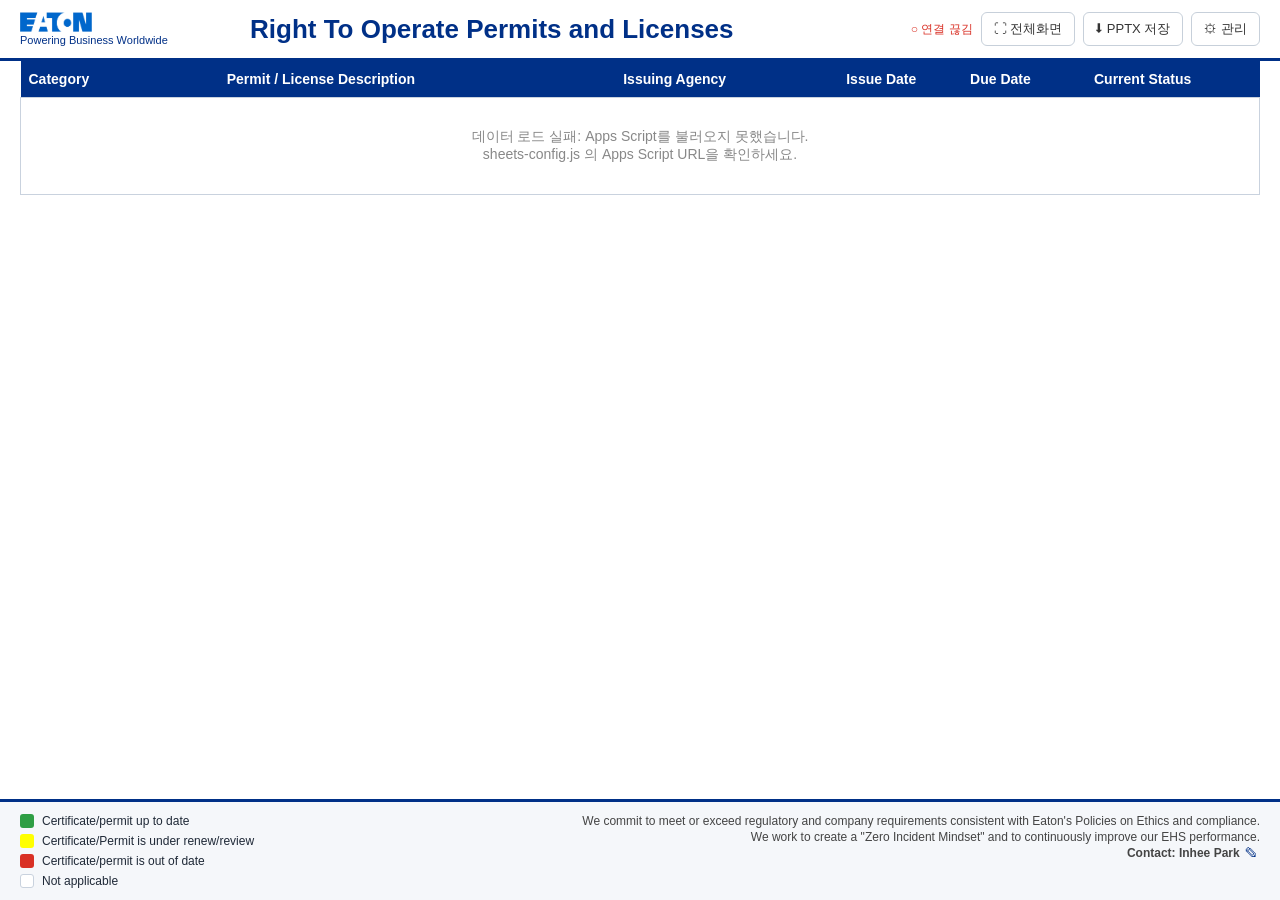
<file: index.html>
<!DOCTYPE html>
<html lang="ko">
<head>
  <meta charset="UTF-8" />
  <meta name="viewport" content="width=device-width, initial-scale=1.0" />
  <title>RTO - Right To Operate Permits and Licenses</title>
  <link rel="stylesheet" href="dashboard.css" />
</head>
<body>
  <header class="topbar">
    <div class="brand">
      <img class="brand-logo" src="eaton-logo.png" alt="EATON" />
      <span class="brand-tag">Powering Business Worldwide</span>
    </div>
    <h1 class="title"><span id="site-title">Right To Operate Permits and Licenses</span> <span class="site" id="site-name"></span></h1>
    <div class="actions">
      <span class="conn" id="conn-status" title="연결 상태">연결 확인 중…</span>
      <button id="btn-fullscreen" class="btn ghost" title="전체화면">⛶ 전체화면</button>
      <button id="btn-pptx" class="btn ghost" title="PowerPoint 파일로 저장">⬇ PPTX 저장</button>
      <a href="admin.html" class="btn ghost" title="관리자 화면">⚙ 관리</a>
    </div>
  </header>

  <main class="table-wrap" id="table-wrap">
    <table class="rto-table" id="rto-table">
      <thead>
        <tr>
          <th class="col-cat">Category</th>
          <th class="col-desc">Permit / License Description</th>
          <th class="col-agency">Issuing Agency</th>
          <th class="col-date">Issue Date</th>
          <th class="col-date">Due Date</th>
          <th class="col-status">Current Status</th>
          <th class="col-move"></th>
        </tr>
      </thead>
      <tbody id="table-body">
        <tr><td colspan="7" class="loading">데이터를 불러오는 중…</td></tr>
      </tbody>
    </table>
  </main>

  <footer class="foot">
    <div class="legend">
      <span class="legend-item"><i class="sw sw-ok"></i> Certificate/permit up to date</span>
      <span class="legend-item"><i class="sw sw-review"></i> Certificate/Permit is under renew/review</span>
      <span class="legend-item"><i class="sw sw-expired"></i> Certificate/permit is out of date</span>
      <span class="legend-item"><i class="sw sw-none"></i> Not applicable</span>
    </div>
    <div class="commit">
      <p>We commit to meet or exceed regulatory and company requirements consistent with Eaton's Policies on Ethics and compliance.</p>
      <p>We work to create a "Zero Incident Mindset" and to continuously improve our EHS performance.</p>
      <p class="contact">Contact: <span class="contact-editor"><span id="contact-name" title="클릭하여 연락처 수정">Inhee Park</span></span> <button id="btn-edit-contact" type="button" class="btn-mini" title="연락처 수정">✎</button></p>
    </div>
  </footer>

  <script type="module" src="dashboard.js"></script>
</body>
</html>
</file>
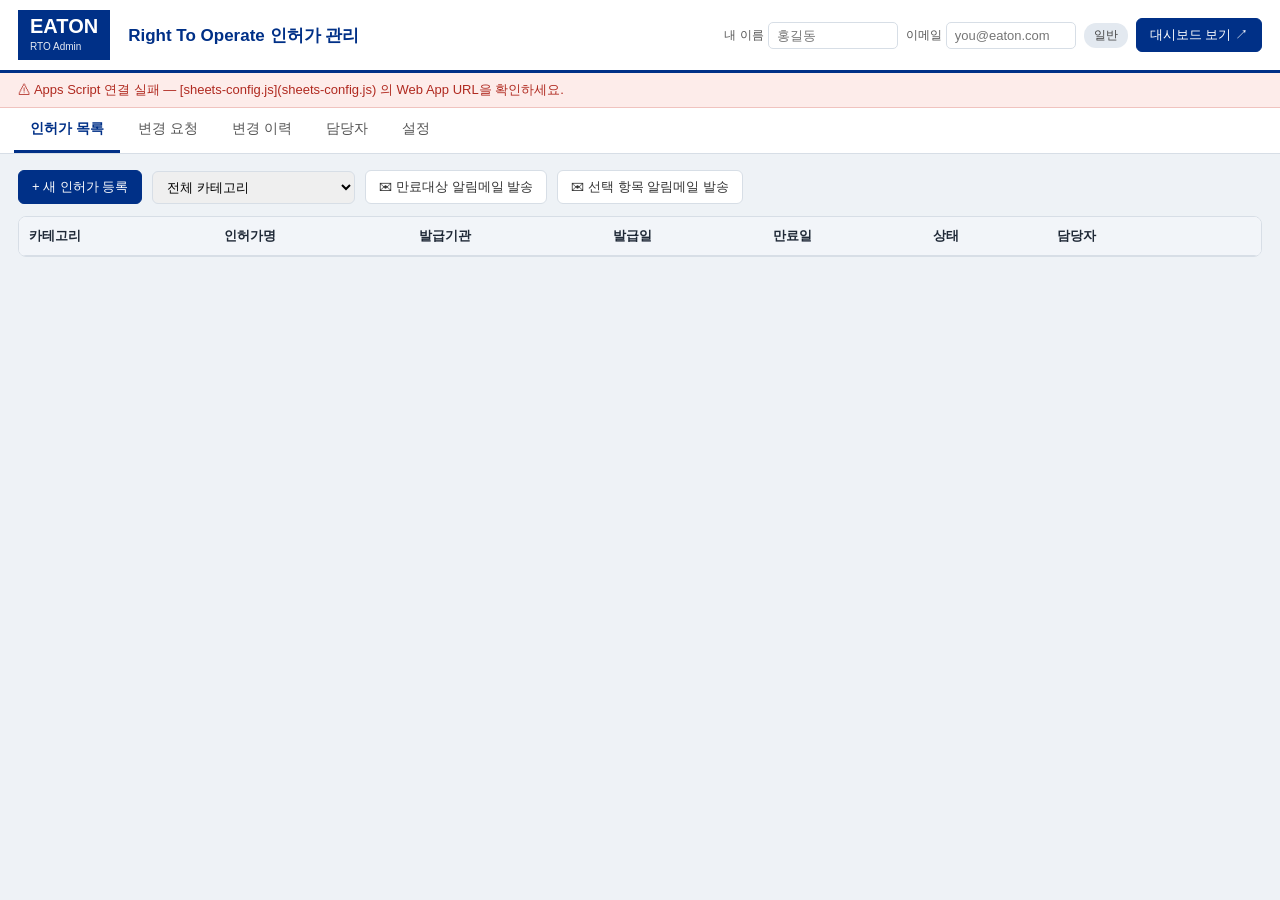
<file: admin.html>
<!DOCTYPE html>
<html lang="ko">
<head>
  <meta charset="UTF-8" />
  <meta name="viewport" content="width=device-width, initial-scale=1.0" />
  <title>RTO 관리자</title>
  <link rel="stylesheet" href="admin.css" />
</head>
<body>
  <header class="admin-top">
    <div class="brand">
      <span class="brand-name">EATON</span>
      <span class="brand-tag">RTO Admin</span>
    </div>
    <h1>Right To Operate 인허가 관리</h1>
    <div class="user-box">
      <label>내 이름 <input id="user-name" placeholder="홍길동" /></label>
      <label>이메일 <input id="user-email" placeholder="you@eaton.com" /></label>
      <span id="role-badge" class="role-badge">일반</span>
      <a href="index.html" class="btn primary" target="_blank">대시보드 보기 ↗</a>
    </div>
  </header>

  <div id="conn-banner" class="conn-banner" hidden>⚠ Apps Script 연결 실패 — [sheets-config.js](sheets-config.js) 의 Web App URL을 확인하세요.</div>

  <nav class="tabs">
    <button class="tab active" data-tab="permits">인허가 목록</button>
    <button class="tab" data-tab="requests">변경 요청 <span id="req-badge" class="badge" hidden>0</span></button>
    <button class="tab" data-tab="history">변경 이력</button>
    <button class="tab" data-tab="assignees">담당자</button>
    <button class="tab" data-tab="settings">설정</button>
  </nav>

  <main class="content">
    <!-- 인허가 목록 -->
    <section id="panel-permits" class="panel active">
      <div class="panel-bar">
        <button class="btn primary" id="btn-add">+ 새 인허가 등록</button>
        <select id="filter-category">
          <option value="">전체 카테고리</option>
          <option>Mandated Licenses/Permits</option>
          <option>Localized Licenses/Permits</option>
        </select>
        <button class="btn" id="btn-notify">✉ 만료대상 알림메일 발송</button>
        <button class="btn" id="btn-notify-selected">✉ 선택 항목 알림메일 발송</button>
        <span class="hint" id="notify-result"></span>
      </div>
      <div class="table-scroll">
        <table class="admin-table">
          <thead>
            <tr>
              <th>카테고리</th><th>인허가명</th><th>발급기관</th><th>발급일</th>
              <th>만료일</th><th>상태</th><th>담당자</th><th></th>
            </tr>
          </thead>
          <tbody id="permits-body"></tbody>
        </table>
      </div>
    </section>

    <!-- 변경 요청 -->
    <section id="panel-requests" class="panel">
      <p class="hint">일반 사용자의 등록/수정/삭제 요청이 여기에 쌓입니다. 팀장(설정의 lead_email)이 승인하면 반영되고, 변경 이력에 기록됩니다.</p>
      <div class="table-scroll">
        <table class="admin-table">
          <thead>
            <tr><th>요청일</th><th>유형</th><th>인허가명</th><th>요청자</th><th>상태</th><th></th></tr>
          </thead>
          <tbody id="requests-body"></tbody>
        </table>
      </div>
    </section>

    <!-- 변경 이력 -->
    <section id="panel-history" class="panel">
      <div class="table-scroll">
        <table class="admin-table">
          <thead>
            <tr><th>일시</th><th>유형</th><th>인허가명</th><th>변경 내용</th><th>변경자</th></tr>
          </thead>
          <tbody id="history-body"></tbody>
        </table>
      </div>
    </section>

    <!-- 담당자 -->
    <section id="panel-assignees" class="panel">
      <p class="hint">담당자는 인허가 등록/수정 시 입력한 담당자 이메일에서 자동 수집됩니다.</p>
      <div class="table-scroll">
        <table class="admin-table">
          <thead><tr><th>이름</th><th>이메일</th><th>역할</th></tr></thead>
          <tbody id="assignees-body"></tbody>
        </table>
      </div>
    </section>

    <!-- 설정 -->
    <section id="panel-settings" class="panel">
      <form id="settings-form" class="settings-grid">
        <label>회사명 <input name="company" /></label>
        <label>사업장명(영문) <input name="site_name" /></label>
        <label>대시보드 제목 <input name="title" /></label>
        <label>담당 연락처 <input name="contact" /></label>
        <label>검토 시작 기준(일) <input name="alert_days" type="number" min="1" /></label>
        <label>알림 발송 시점(D-N, 콤마구분) <input name="reminder_buckets" /></label>
        <label>팀장 이름 <input name="lead_name" /></label>
        <label>팀장 이메일 <input name="lead_email" /></label>
        <label>담당자 이메일(참조) <input name="manager_email" type="email" placeholder="cc@eaton.com" /></label>
        <label>설정 비밀번호 <input name="settings_password" type="password" autocomplete="new-password" placeholder="설정 잠금 해제용" /></label>
        <label class="wide">Google Apps Script Web App URL <input name="apps_script_url" placeholder="https://script.google.com/macros/s/…/exec" /></label>
        <div class="wide">
          <button type="submit" class="btn primary">설정 저장</button>
          <span class="hint" id="settings-result"></span>
        </div>
      </form>

      <div class="test-mail">
        <h3>메일 시험발송</h3>
        <div class="test-mail-row">
          <label class="check-label"><input type="checkbox" id="test-mail-lead" checked /> 팀장</label>
          <label class="check-label"><input type="checkbox" id="test-mail-assignees" /> 담당자 전체</label>
          <button type="button" class="btn" id="btn-test-mail">메일 시험발송</button>
          <span class="hint" id="test-mail-result"></span>
        </div>
      </div>
    </section>
  </main>

  <!-- 인허가 등록/수정 모달 -->
  <dialog id="permit-dialog">
    <form id="permit-form" method="dialog">
      <h2 id="dialog-title">새 인허가 등록</h2>
      <input type="hidden" name="id" />
      <div class="form-grid">
        <label>카테고리
          <select name="category">
            <option>Mandated Licenses/Permits</option>
            <option>Localized Licenses/Permits</option>
          </select>
        </label>
        <label>담당자 이름 <input name="assignee_name" /></label>
        <label class="wide">인허가명(한글) * <input name="description" required /></label>
        <label class="wide">영문 명칭 <input name="description_en" /></label>
        <label>발급기관 <input name="issuing_agency" /></label>
        <label>정렬순서 <input name="sort_order" type="number" value="0" /></label>
        <label>발급일 <input name="issue_date" type="date" /></label>
        <label>만료일 <input name="due_date" type="date" /></label>
        <label class="check-label"><input type="checkbox" id="issue-none" /> 발급일 해당 없음(N/A)</label>
        <label class="check-label"><input type="checkbox" id="due-none" /> 만료일 해당 없음(N/A)</label>
        <label>수동 상태
          <select name="status_override">
            <option value="">자동 계산</option>
            <option value="ok">최신 상태</option>
            <option value="review">갱신·검토 중</option>
            <option value="expired">만료</option>
            <option value="none">해당 없음</option>
          </select>
        </label>
        <label class="wide">담당자 이메일(알림 수신) <input name="assignee_email" type="email" /></label>
        <label class="wide">변경 사유/메모 <input name="note" placeholder="팀장 승인 요청 시 함께 전달됩니다" /></label>
      </div>
      <div class="dialog-actions">
        <button type="button" class="btn" id="btn-cancel">취소</button>
        <button type="submit" class="btn primary" id="btn-save">저장</button>
      </div>
    </form>
  </dialog>

  <!-- 만료 알림 발송 확인 모달 -->
  <dialog id="notify-dialog">
    <h2 id="notify-dialog-title">만료대상 알림메일 발송</h2>
    <div id="notify-preview" class="notify-preview"></div>
    <div class="dialog-actions">
      <button type="button" class="btn" id="btn-notify-cancel">취소</button>
      <button type="button" class="btn primary" id="btn-notify-send">알림 메일 발송하기</button>
    </div>
  </dialog>

  <!-- 선택 항목 알림메일 발송 모달 -->
  <dialog id="selected-notify-dialog">
    <h2>선택 항목 알림메일 발송</h2>
    <p class="hint">알림메일을 보낼 인허가 항목을 클릭해 선택하세요. 담당자 이메일이 없는 항목은 발송에서 제외됩니다.</p>
    <div id="selected-notify-summary" class="notify-summary"></div>
    <div class="table-scroll selected-notify-scroll">
      <div class="selected-notify-head">
        <label class="check-label"><input type="checkbox" id="selected-notify-check-all" /> 전체 선택</label>
      </div>
      <div id="selected-notify-list" class="selected-notify-list"></div>
    </div>
    <div class="dialog-actions">
      <button type="button" class="btn" id="btn-selected-notify-cancel">취소</button>
      <button type="button" class="btn primary" id="btn-selected-notify-send">메일알림 발송하기</button>
    </div>
  </dialog>

  <!-- 설정 잠금 비밀번호 모달 -->
  <dialog id="settings-password-dialog">
    <h2>설정 잠금</h2>
    <p class="hint">설정 화면에 들어가려면 비밀번호를 입력하세요.</p>
    <form id="settings-password-form">
      <input type="password" id="settings-password-input" placeholder="비밀번호" autocomplete="off" />
      <p class="hint warn" id="settings-pw-error" hidden>비밀번호가 올바르지 않습니다.</p>
      <div class="dialog-actions">
        <button type="button" class="btn" id="btn-settings-pw-cancel">취소</button>
        <button type="submit" class="btn primary">확인</button>
      </div>
    </form>
  </dialog>

  <script type="module" src="admin.js"></script>
</body>
</html>
</file>
<file: dashboard.css>
:root {
  --blue: #003087;      /* Eaton blue */
  --blue-light: #1a6dc8;
  --border: #c9d2de;
  --text: #1f2937;
  --ok: #2e9e44;
  --review: #ffff00;
  --expired: #d93025;
}

* { box-sizing: border-box; margin: 0; padding: 0; }

html, body {
  height: 100%;
  font-family: "Segoe UI", "Malgun Gothic", "Apple SD Gothic Neo", sans-serif;
  color: var(--text);
  background: #fff;
}

body {
  display: flex;
  flex-direction: column;
  min-height: 100vh;
}

/* ---------- 상단 ---------- */
.topbar {
  display: flex;
  align-items: center;
  gap: 20px;
  padding: 12px 20px;
  border-bottom: 3px solid var(--blue);
}

.brand {
  display: flex;
  flex-direction: column;
  align-items: flex-start;
  gap: 2px;
  min-width: 210px;
}
.brand-logo { height: 20px; width: auto; display: block; }
.brand-tag { font-size: 11px; color: var(--blue); }

.title { flex: 1; font-size: 26px; font-weight: 800; color: var(--blue); }
.title .site { font-weight: 400; color: #555; font-size: 15px; }

.actions { display: flex; align-items: center; gap: 8px; }
.btn {
  display: inline-flex; align-items: center; gap: 4px;
  padding: 7px 12px; border-radius: 6px; cursor: pointer;
  font-size: 13px; border: 1px solid transparent; text-decoration: none;
}
.btn.ghost { background: #fff; border-color: #c7d0da; color: #333; }
.btn.ghost:hover { background: #f0f4f8; }

.conn { font-size: 12px; color: #888; }
.conn.on { color: var(--ok); }
.conn.off { color: var(--expired); }

/* ---------- 테이블 ---------- */
.table-wrap { flex: 1; overflow: auto; padding: 0 20px 10px; }

.rto-table { width: 100%; border-collapse: collapse; font-size: 14px; }
.rto-table th {
  background: var(--blue); color: #fff; font-weight: 700;
  padding: var(--rto-pad-y, 10px) 8px; text-align: left; position: sticky; top: 0; z-index: 2;
  white-space: nowrap;
}
.rto-table td { padding: var(--rto-pad-y, 8px) 8px; border: 1px solid var(--border); vertical-align: middle; }

.col-cat { width: 16%; }
.col-desc { width: 32%; }
.col-agency { width: 18%; }
.col-date { width: 10%; text-align: center; }
.col-status { width: 10%; text-align: center; }
.col-move { width: 42px; text-align: center; white-space: nowrap; }

.rto-table tbody tr:hover { background: #f4f8fd; }

.cat-cell { font-weight: 700; color: var(--blue); vertical-align: middle; }

.status-badge {
  display: block; width: 100%; height: 22px;
  border-radius: 4px;
}
.status-badge.ok { background: var(--ok); }
.status-badge.review { background: var(--review); }
.status-badge.none { background: #fff; border: 1px solid var(--border); }
.status-badge.expired { background: var(--expired); }

.status-badge.status-edit { cursor: pointer; }
.status-badge.status-edit:hover { outline: 2px solid var(--blue); outline-offset: 1px; }
.status-editor {
  min-width: 120px; padding: 5px 8px; border-radius: 4px;
  border: 1px solid var(--blue); font-size: 12px; font-weight: 700;
  background: #fff; color: var(--text);
}

.drag-handle { cursor: grab; color: var(--blue); font-size: 14px; line-height: 1; padding: 2px 4px; display: inline-block; }
.drag-handle:hover { color: var(--blue-light); }
tr.dragging { opacity: 0.4; }
tr.drag-over td { box-shadow: inset 0 2px 0 var(--blue); }

.row-review td:not(.cat-cell) { background: #fff7d6; }
.row-expired td:not(.cat-cell) { background: #fdecea; }

.loading { text-align: center; color: #888; padding: 30px !important; }

/* ---------- 하단 ---------- */
.foot {
  display: flex; justify-content: space-between; gap: 30px;
  padding: 12px 20px; border-top: 3px solid var(--blue); background: #f5f7fa;
}
.legend { display: flex; flex-direction: column; gap: 6px; font-size: 12px; }
.legend-item { display: flex; align-items: center; gap: 8px; }
.sw { width: 14px; height: 14px; display: inline-block; border-radius: 3px; }
.sw-ok { background: var(--ok); }
.sw-review { background: var(--review); }
.sw-none { background: #fff; border: 1px solid var(--border); }
.sw-expired { background: var(--expired); }

.commit { flex: 1; font-size: 12px; color: #444; display: flex; flex-direction: column; gap: 2px; align-items: flex-end; text-align: right; }
.commit .contact { font-weight: 700; }

.contact-editor { display: inline-flex; align-items: center; }
#contact-name { cursor: pointer; border-bottom: 1px dashed transparent; }
#contact-name:hover { color: var(--blue); border-bottom-color: var(--blue); }
.contact-input {
  font: inherit; font-weight: 700; color: var(--text);
  border: 1px solid var(--blue); border-radius: 4px;
  padding: 1px 6px; width: 180px;
}
.btn-mini {
  background: none; border: none; cursor: pointer;
  color: var(--blue); font-size: 13px; line-height: 1; padding: 0 2px;
}
.btn-mini:hover { color: var(--blue-light); }

/* ---------- 전체화면 ---------- */
:fullscreen .topbar .actions .btn.ghost { display: none; }
:fullscreen .topbar .actions .conn { display: none; }
:fullscreen th.col-move, :fullscreen td.col-move { display: none; }
:fullscreen .table-wrap { overflow: hidden; }
:fullscreen .rto-table { white-space: nowrap; }
:fullscreen .status-badge { font-size: inherit; }

@media print {
  .actions { display: none; }
  .table-wrap { overflow: visible; }
}
</file>
<file: admin.css>
:root {
  --blue: #003087;
  --blue-light: #1a6dc8;
  --border: #d7dee6;
  --text: #1f2937;
  --ok: #2e9e44;
  --review: #f5b400;
  --expired: #d93025;
}

* { box-sizing: border-box; margin: 0; padding: 0; }
html, body { height: 100%; }
body {
  font-family: "Segoe UI", "Malgun Gothic", "Apple SD Gothic Neo", sans-serif;
  color: var(--text); background: #eef2f6;
  display: flex; flex-direction: column;
}

.admin-top {
  display: flex; align-items: center; gap: 18px;
  padding: 10px 18px; background: #fff; border-bottom: 3px solid var(--blue);
}
.brand { background: var(--blue); color: #fff; padding: 6px 12px; }
.brand-name { font-size: 20px; font-weight: 800; display: block; line-height: 1; }
.brand-tag { font-size: 10px; opacity: .9; }
.admin-top h1 { flex: 1; font-size: 17px; color: var(--blue); }
.user-box { display: flex; align-items: center; gap: 8px; flex-wrap: wrap; }
.user-box label { font-size: 12px; color: #555; display: flex; align-items: center; gap: 4px; }
.user-box input { padding: 5px 8px; border: 1px solid var(--border); border-radius: 5px; font-size: 13px; width: 130px; }
.role-badge { padding: 4px 10px; border-radius: 12px; font-size: 12px; background: #e3e9f0; color: #444; }
.role-badge.lead { background: var(--blue); color: #fff; }

.conn-banner { background: #fdecea; color: #b02a20; padding: 8px 18px; font-size: 13px; border-bottom: 1px solid #f0c3bf; }

.tabs { display: flex; gap: 2px; background: #fff; padding: 0 14px; border-bottom: 1px solid var(--border); }
.tab {
  padding: 12px 16px; border: none; background: none; cursor: pointer;
  font-size: 14px; color: #555; border-bottom: 3px solid transparent;
}
.tab.active { color: var(--blue); font-weight: 700; border-bottom-color: var(--blue); }
.badge { background: var(--expired); color: #fff; border-radius: 10px; padding: 1px 7px; font-size: 11px; margin-left: 4px; }

.content { flex: 1; padding: 16px 18px; overflow: auto; }
.panel { display: none; }
.panel.active { display: block; }

.panel-bar { display: flex; align-items: center; gap: 10px; margin-bottom: 12px; flex-wrap: wrap; }
.panel-bar input, .panel-bar select {
  padding: 7px 10px; border: 1px solid var(--border); border-radius: 6px; font-size: 13px;
}
.hint { font-size: 12px; color: #777; }

.btn {
  display: inline-flex; align-items: center; gap: 5px;
  padding: 7px 13px; border-radius: 6px; cursor: pointer; font-size: 13px;
  border: 1px solid var(--border); background: #fff; color: #333; text-decoration: none;
}
.btn:hover { background: #f0f4f8; }
.btn.primary { background: var(--blue); color: #fff; border-color: var(--blue); }
.btn.primary:hover { background: #0a2f73; }
.btn.danger { color: var(--expired); border-color: #f0c3bf; }
.btn.small { padding: 4px 9px; font-size: 12px; }

.table-scroll { overflow: auto; background: #fff; border: 1px solid var(--border); border-radius: 8px; }
.admin-table { width: 100%; border-collapse: collapse; font-size: 13px; }
.admin-table th { background: #f2f5f9; text-align: left; padding: 10px; border-bottom: 1px solid var(--border); white-space: nowrap; }
.admin-table td { padding: 9px 10px; border-bottom: 1px solid #eef1f4; vertical-align: middle; }
.admin-table tr:last-child td { border-bottom: none; }
.admin-table tbody tr:hover { background: #f7fafd; }

.status-badge {
  display: inline-block; min-width: 70px; text-align: center;
  padding: 4px 8px; border-radius: 4px; color: #fff; font-weight: 700; font-size: 12px;
}
.status-badge.ok { background: var(--ok); }
.status-badge.review { background: var(--review); color: #333; }
.status-badge.expired { background: var(--expired); }
.status-badge.none { background: #fff; color: var(--text); border: 1px solid var(--border); }

.req-badge { display: inline-block; padding: 2px 8px; border-radius: 10px; font-size: 11px; }
.req-badge.pending { background: #fff3cd; color: #856404; }
.req-badge.approved { background: #d7f0dd; color: #176b34; }
.req-badge.rejected { background: #fdecea; color: #b02a20; }

.settings-grid { display: grid; grid-template-columns: 1fr 1fr; gap: 14px; max-width: 820px; background: #fff; padding: 18px; border-radius: 8px; border: 1px solid var(--border); }
.settings-grid label { display: flex; flex-direction: column; gap: 5px; font-size: 13px; color: #444; }
.settings-grid input { padding: 8px 10px; border: 1px solid var(--border); border-radius: 6px; font-size: 13px; }
.settings-grid .wide { grid-column: 1 / -1; }

.test-mail { max-width: 820px; background: #fff; padding: 18px; border-radius: 8px; border: 1px solid var(--border); margin-top: 14px; }
.test-mail h3 { font-size: 14px; color: var(--blue); margin-bottom: 10px; }
.test-mail-row { display: flex; align-items: center; gap: 14px; flex-wrap: wrap; }
.test-mail-row .check-label { flex-direction: row; align-items: center; gap: 5px; font-size: 13px; color: #444; }
.test-mail-row .hint { font-size: 12px; color: #888; }

.notify-preview { margin-bottom: 14px; }
.notify-summary { font-size: 13px; color: #444; margin-bottom: 8px; }
.warn { color: var(--expired); font-weight: 700; }
#notify-dialog { width: min(720px, 94vw); }
#selected-notify-dialog { width: min(760px, 94vw); }
.selected-notify-scroll { max-height: 420px; overflow: auto; }
.selected-notify-head {
  position: sticky; top: 0; z-index: 1;
  padding: 8px 12px; background: #f2f5f9; border-bottom: 1px solid var(--border);
}
.selected-notify-head .check-label {
  display: inline-flex; align-items: center; gap: 6px;
  font-size: 13px; color: #444; cursor: pointer;
}
.selected-notify-list { display: flex; flex-direction: column; }
.sel-item {
  display: flex; align-items: center; gap: 10px;
  padding: 9px 12px; border-bottom: 1px solid #eef1f4;
  font-size: 13px; cursor: pointer;
}
.sel-item:hover { background: #f7fafd; }
.sel-item.no-email { opacity: .7; }
.sel-item input[type="checkbox"] { width: 16px; height: 16px; cursor: pointer; flex: none; }
.sel-name { flex: 1; font-weight: 600; color: var(--text); }
.sel-meta { color: #666; white-space: nowrap; }
.sel-email { color: #888; font-size: 12px; white-space: nowrap; }
.sel-empty { padding: 16px; color: #888; font-size: 13px; }
#settings-password-dialog { width: min(420px, 92vw); }
#settings-password-form { display: flex; flex-direction: column; gap: 10px; margin-top: 4px; }
#settings-password-input {
  padding: 9px 10px; border: 1px solid var(--border); border-radius: 6px; font-size: 14px;
}
dialog {
  border: none; border-radius: 10px; padding: 22px; width: min(640px, 92vw);
  box-shadow: 0 12px 40px rgba(0,0,0,.25);
}
dialog::backdrop { background: rgba(0,0,0,.35); }
dialog h2 { margin-bottom: 14px; color: var(--blue); font-size: 17px; }
.form-grid { display: grid; grid-template-columns: 1fr 1fr; gap: 12px; }
.form-grid label { display: flex; flex-direction: column; gap: 5px; font-size: 13px; color: #444; }
.form-grid input, .form-grid select { padding: 8px 10px; border: 1px solid var(--border); border-radius: 6px; font-size: 13px; }
.form-grid .wide { grid-column: 1 / -1; }
.form-grid .check-label { flex-direction: row; align-items: center; gap: 6px; align-self: end; padding-bottom: 8px; }
.form-grid .check-label input { width: auto; }
.dialog-actions { display: flex; justify-content: flex-end; gap: 10px; margin-top: 18px; }
</file>
